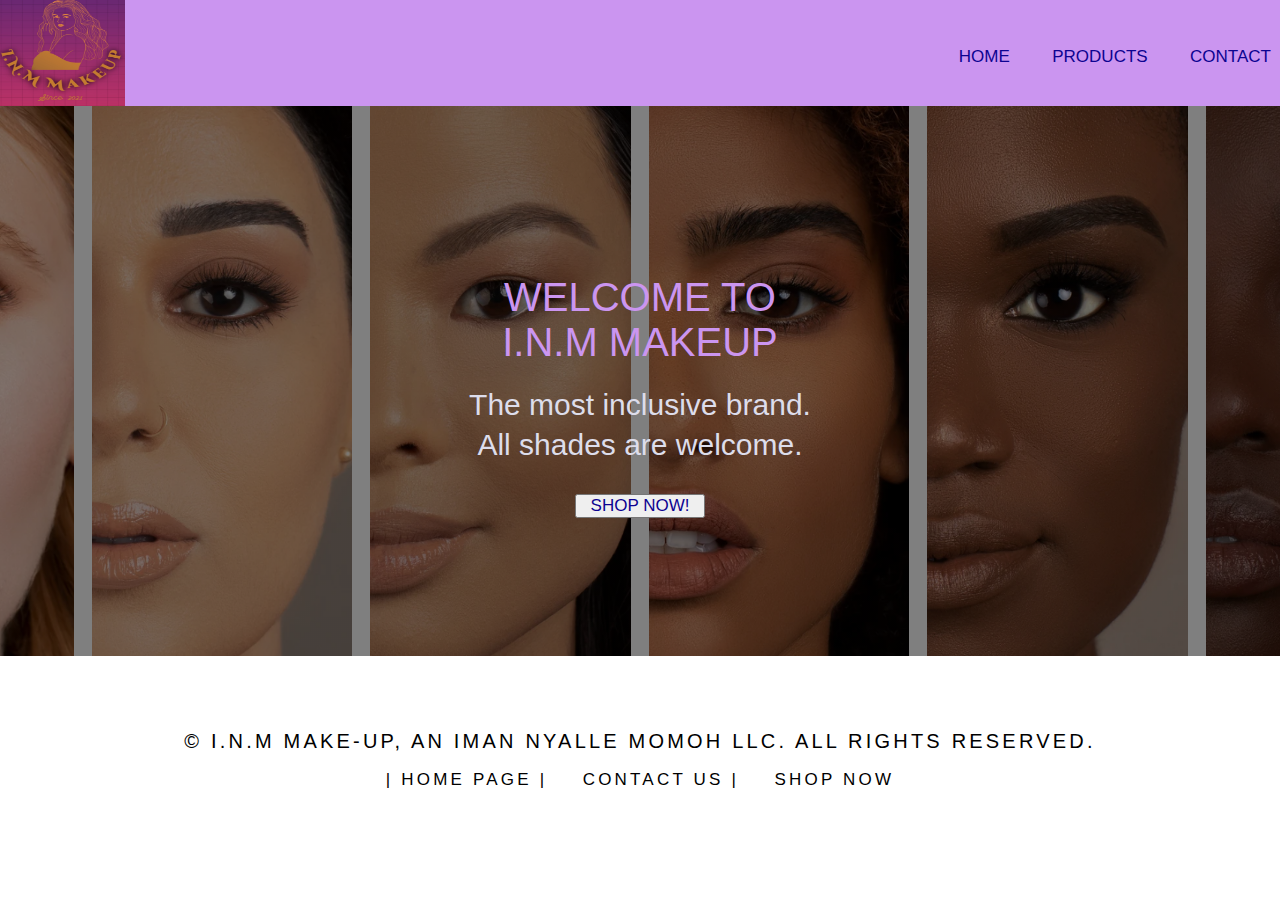
<file: E-com/index.html>
<!DOCTYPE html>
<html lang="en">

<head>
  <meta charset="UTF-8">
  <meta http-equiv="X-UA-Compatible" content="IE=edge">
  <meta name="viewport" content="width=device-width, initial-scale=1.0">
  <title>I-N-M Make-Up</title>
  <link rel="stylesheet" href="index.css">
</head>

<body>
  <div class="navbar">

    <nav>

      <img src="./Images/Inmlogo.jpg" width="125" alt="Designed logo"/>

      <ul>
        <li><a href="index.html">Home</a></li>
        <li><a href="products.html">Products</a></li>
        <li><a href="contact.html">Contact</a></li>
      </ul>

    </nav>
  </div>
  <!-- Hero -->
  <section>
    <div class="hero-image">
      <div class="hero-text">
        <div class="hero-container">

          <h1>WELCOME TO I.N.M MAKEUP</h1>
          <p>The most inclusive brand. 
            <br>
            All shades are welcome.</p>
          <button><a href="products.html">Shop Now!</a></button>
        </div>

      </div>
    </div>
  </section>
  




  <!-- FOOTER -->
  <footer id="footer">
    <div class="footer-text">
      <div class="copyright">
        <p>
          &copy; I.N.M Make-up, An Iman Nyalle Momoh LLC. ALL RIGHTS RESERVED.
        </p>
      </div>
      <br />
      <div class="footer-links">
        <a href="index.html">| Home page |</a>
        <a href="contact.html"> Contact Us |</a>
        <a href="products.html"> Shop Now </a>
      </div>
    </div>
  </footer>
</body>

</html>
</file>
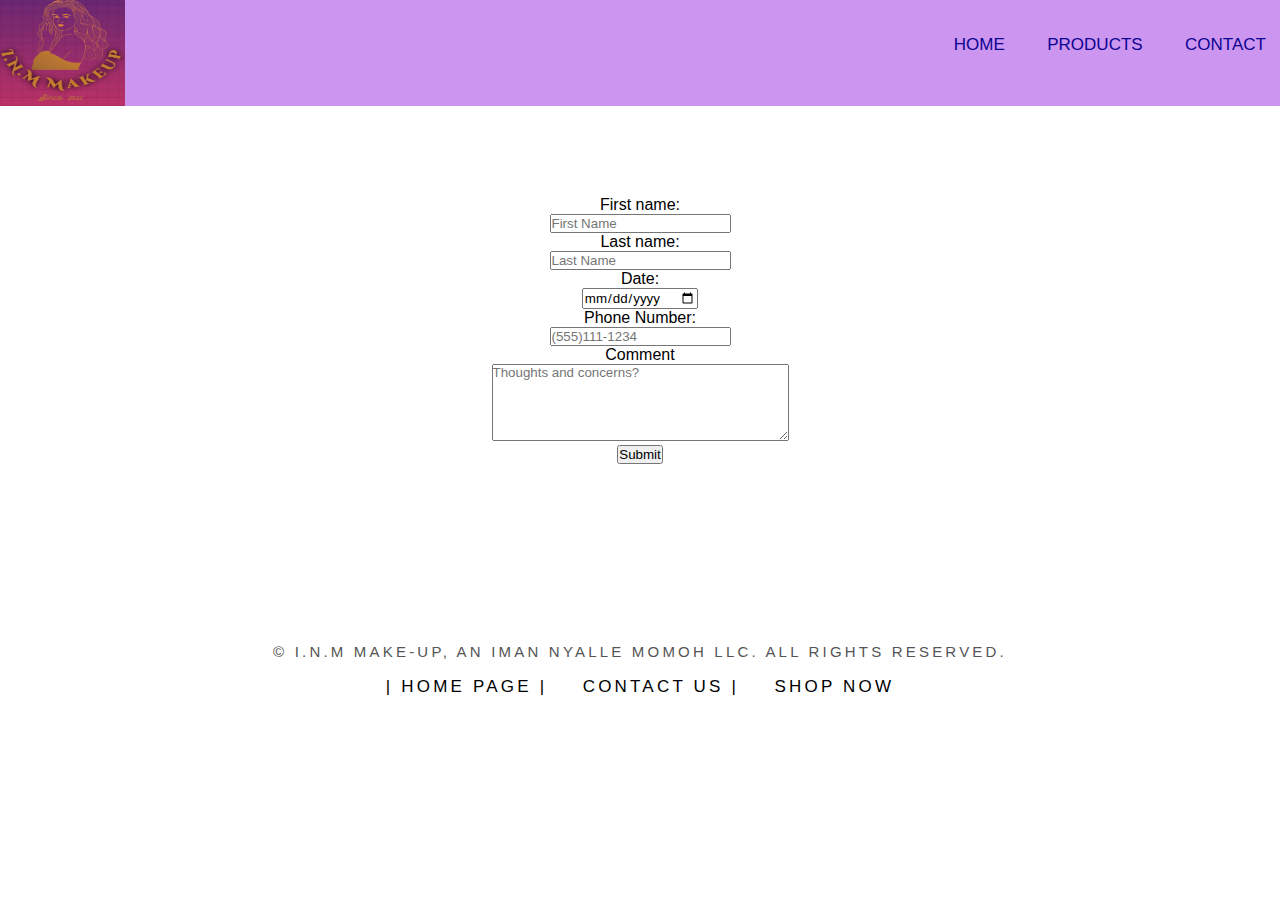
<file: E-com/contact.html>
<!DOCTYPE html>
<html lang="en">
  <head>
    <meta charset="UTF-8" />
    <meta http-equiv="X-UA-Compatible" content="IE=edge" />
    <meta name="viewport" content="width=device-width, initial-scale=1.0" />
    <title>I-N-M Make-Up</title>
    <link rel="stylesheet" href="contact.css" />
  </head>
  <body>
    <div class="navbar">
      <nav>
        <img src="./Images/Inmlogo.jpg" width="125" alt="Designed logo" />

        <ul>
          <li><a href="index.html">Home</a></li>
          <li><a href="products.html">Products</a></li>
          <li><a href="contact.html">Contact</a></li>
        </ul>
      </nav>
    </div>
    <!-- <div class="container">
      <img src="./Images/Inmlogo.jpg" alt="logo" class="logo">
  
      <nav>
        <ul>
          <li><a href="#">A LA UNE </a></li>
          <li><a href="#">L'ACTUALITE</a></li>
          <li><a href="#">GUIDES ET ASTUCES</a></li>
          <li><a href="#">PROCHAINEMENT</a></li>
          <li>
            <div class='hamburgerIcon'>
              <div></div>
              <div></div>
              <div '></div>
  </div>
                  </ul>
              </nav> -->
    <form>
      <label for="fname">First name:</label><br />
      <input
        type="text"
        id="fname"
        name="fname"
        placeholder="First Name"
      /><br />
      <label for="lname">Last name:</label><br />
      <input
        type="text"
        id="lname"
        name="lname"
        placeholder="Last Name"
      /><br />
      <label for="date">Date:</label><br />
      <input type="date" id="date" name="date" /><br />
      <label for="tel">Phone Number:</label><br />
      <input type="tel" id="tel" name="tel" placeholder="(555)111-1234" /><br />
      <label for="comment">
        Comment<br /><textarea
          cols="35"
          rows="5"
          name="mes"
          id="comment"
          placeholder="Thoughts and concerns? "
        ></textarea></label
      ><br />
      <button>Submit</button>
    </form>

    <!-- FOOTER -->
    <footer id="footer">
      <div class="footer-text">
        <div class="copyright">
          <p>
            &copy; I.N.M Make-up, An Iman Nyalle Momoh LLC. ALL RIGHTS RESERVED.
          </p>
        </div>
        <br />
        <div class="footer-links">
          <a href="index.html">| Home page |</a>
          <a href="contact.html"> Contact Us |</a>
          <a href="products.html"> Shop Now </a>
        </div>
      </div>
    </footer>
  </body>
</html>
</file>
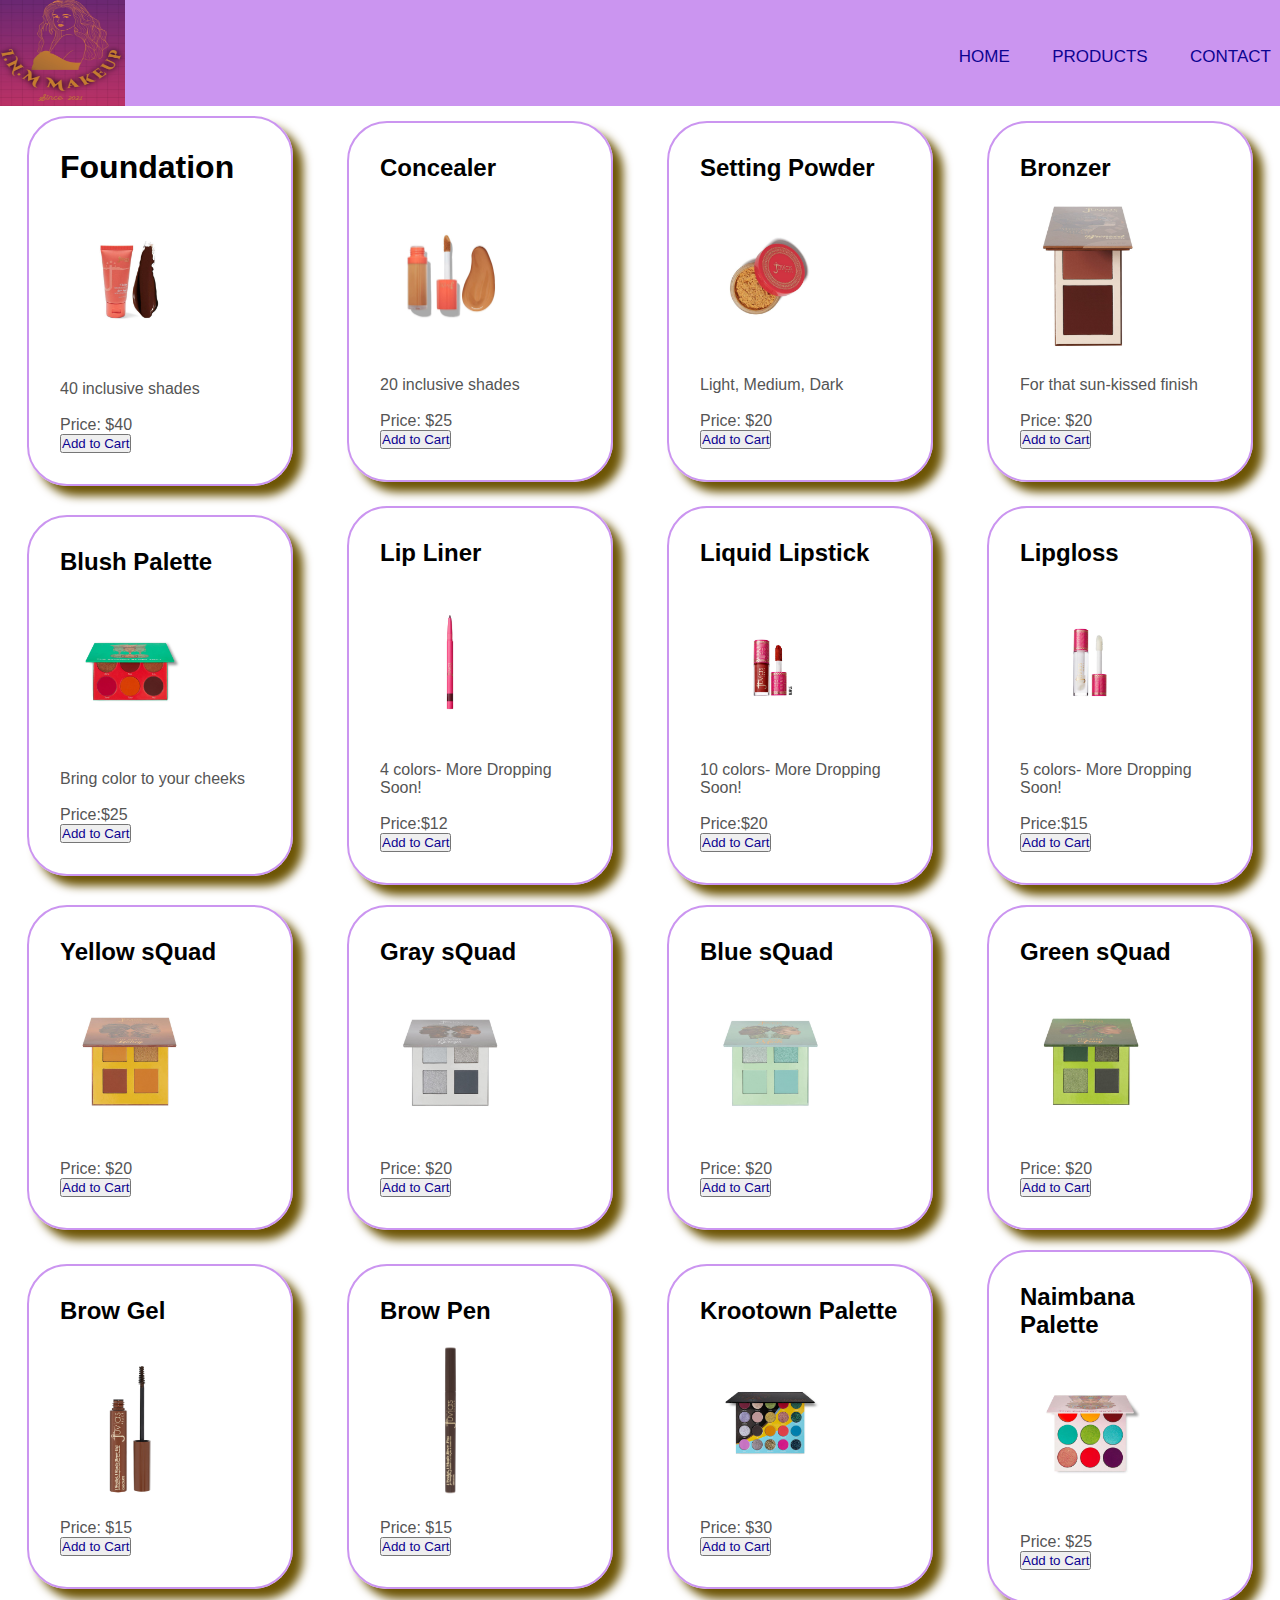
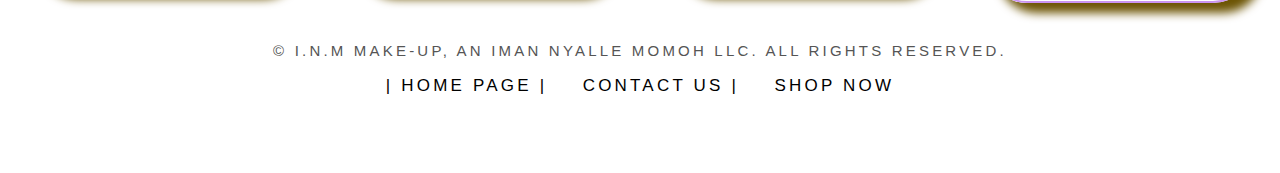
<file: E-com/products.html>
<!DOCTYPE html>
<html lang="en">
  <head>
    <meta charset="UTF-8"/>
    <meta http-equiv="X-UA-Compatible" content="IE=edge"/>
    <meta name="viewport" content="width=device-width, initial-scale=1.0"/>
    <title>I-N-M Make-Up</title>
    <link rel="stylesheet" href="products.css"/>
  </head>
  <body>
    <div class="navbar">
      <nav>
        <img src="./Images/Inmlogo.jpg" width="125" alt="Designed logo"/>

        <ul>
          <li><a href="index.html">Home</a></li>
          <li><a href="products.html">Products</a></li>
          <li><a href="contact.html">Contact</a></li>
          <!-- <div class='hamburgerIcon'>
            <div></div>
            <div></div>
            <div '></div> -->
        </ul>
      </nav>
    </div>

    <div class="grid-container">
      <div class="grid-item">
        <h1>Foundation</h1>
        <img src="./Images/Foundation.jpeg" alt="Foundation"/>
        <p>40 inclusive shades</p>
        <br>
        <p>Price: $40 </p>
        <button class="mycart">Add to Cart</button>
      </div>
      <div class="grid-item">
        <h2>Concealer</h2>
        <img src="./Images/Concealer.jpeg" alt="concealer"/>
        <p>20 inclusive shades</p>
        <br>
        <p>Price: $25 </p>
        <button class="mycart">Add to Cart</button>
      </div>
      <div class="grid-item">
        <h2>Setting Powder</h2>
        <img src="./Images/SettingPowder.jpeg" alt="powder"/>
        <p>Light, Medium, Dark</p>
        <br>
        <p>Price: $20 </p>
        <button class="mycart">Add to Cart</button>
      </div>
      <div class="grid-item">
        <h2>Bronzer</h2>
        <img src="./Images/Bronzer.jpeg" alt="bronzer" />
        <p>For that sun-kissed finish</p>
        <br>
        <p>Price: $20 </p>
        <button class="mycart">Add to Cart</button>
      </div>
      <div class="grid-item">
        <h2>Blush Palette</h2>
        <img src="./Images/BlushPalette.jpeg" alt="blushpallette" />
        <p>Bring color to your cheeks</p>
        <br>
        <p>Price:$25 </p>
        <button class="mycart">Add to Cart</button>
      </div>
      <div class="grid-item">
        <h2>Lip Liner</h2>
        <img src="Images/LipLiner.jpeg" alt="lipliner" />
        <p>4 colors- More Dropping Soon!</p>
        <br>
        <p>Price:$12 </p>
        <button class="mycart">Add to Cart</button>
      </div>
      <div class="grid-item">
        <h2>Liquid Lipstick</h2>
        <img src="./Images/LiquidLipstick.jpeg" alt="liquidlipstick" />
        <p>10 colors- More Dropping Soon!</p>
        <br>
        <p>Price:$20 </p>
        <button class="mycart">Add to Cart</button>
      </div>
      <div class="grid-item">
        <h2>Lipgloss</h2>
        <img src="./Images/LipGloss.jpeg" alt="Lipgloss" />
        <p>5 colors- More Dropping Soon!</p>
        <br>
        <p>Price:$15 </p>
        <button class="mycart">Add to Cart</button>
      </div>
      <div class="grid-item">
        <h2>Yellow sQuad</h2>
        <img src="./Images/Eyeshadow12.jpeg" alt="Eyeshadow" />
        <p>Price: $20  </p>
        <button class="mycart">Add to Cart</button>
      </div>
      <div class="grid-item">
        <h2>Gray sQuad</h2>
        <img src="./Images/Eyeshadow4.jpeg" alt="pallete" />
        <p>Price: $20 </p>
        <button class="mycart">Add to Cart</button>
      </div>
      <div class="grid-item">
        <h2>Blue sQuad</h2>
        <img src="./Images/Eyeshadow2.jpeg" alt="Eyeshadow2" />
        <p>Price: $20 </p>
        <button class="mycart">Add to Cart</button>
      </div>
      <div class="grid-item">
        <h2>Green sQuad </h2>
        <img src="./Images/Eyeshadow3.jpeg" alt="Eyeshadow3" />
        <p>Price: $20 </p>
        <button class="mycart">Add to Cart</button>
      </div>
      <div class="grid-item">
        <h2>Brow Gel</h2>
        <img src="./Images/BrowGel.jpeg" alt="browgel" />
        <p>Price: $15 </p>
        <button class="mycart">Add to Cart</button>
      </div>
      <div class="grid-item">
        <h2>Brow Pen</h2>
        <img src="./Images/BrowPen.jpeg" alt="browpen" />
        <p>Price: $15 </p>
        <button class="mycart">Add to Cart</button>
      </div>
      <div class="grid-item">
        <h2>Krootown Palette</h2>
        <img src="./Images/Eyeshadow1.jpg" alt="Eyeshadow1" />
        <p>Price: $30 </p>
        <button class="mycart">Add to Cart</button>
      </div>
      <div class="grid-item">
        <h2>Naimbana Palette</h2>
        <img src="./Images/eyeshadow9.jpeg" alt="pallette2" />
        <p>Price: $25 </p>
        <button class="mycart">Add to Cart</button>
      </div>
    </div>

     <!-- FOOTER -->
     <footer id="footer">
        <div class="footer-text">
          <div class="copyright">
            <p>
                &copy; I.N.M Make-up, An Iman Nyalle Momoh LLC. ALL RIGHTS RESERVED.
            </p>
          </div>
          <br />
          <div class="footer-links">
            <a href="index.html">| Home page |</a>
            <a href="contact.html"> Contact Us |</a>
            <a href="products.html"> Shop Now </a>
          </div>
        </div>
      </footer>
  </body>
</html>
</file>
<file: E-com/index.css>
* {
    margin: 0;
    padding: 0;
    list-style: none;
    text-decoration: none;
    font-family: Arial, Helvetica, sans-serif;

  }
  
  .navbar {
    
    align-items: center;
    margin: 0 -10px 0 -10px;
    /* border-bottom: solid 10px #e8ffc1 */
  }
  
  nav {
      height: 106px;
    flex: 1;
    text-align: right;
    background: #cb95f0;
    width: 100%;
    margin: 0;
  }
  
  /* .logo {
    height: 81px;
  } */
  
  nav img {
      height: 110px;
      margin-top: -4px;
    padding-right: 27%;
    position: absolute;
    left: 0;
  }
  
  nav ul {
      margin-top: 17px;
    display: inline-block;
    list-style-type: none;
    /* margin: 5px;
    margin-bottom: 2px; */
  }
  
  nav ul li {
    display: inline-block;
    margin-right: 20px;
    line-height: 80px;
    margin: 0 5px;
  }
  
  a {
    text-decoration: none;
    color: white;
    font-size: 17px;
    padding: 9px 14px;
    border-radius: 3px;
    text-transform: uppercase;
  }
  
  p {
    color: #555;
  }

  /* Hero css */
/* Hero Image css */
a {
  text-decoration: none;
  color: rgb(13, 3, 145);
  font-size: 17px;
  padding: 9px 14px;
  border-radius: 3px;
  text-transform: uppercase;
}

a:hover {
  color: rgb(135, 222, 218)
}

p {
  color: rgb(145, 143, 143);
}

.hero-image {
  background-image: linear-gradient(rgba(0, 0, 0, 0.5), rgba(0, 0, 0, 0.5)), url("./Images/Hero2.png");
  background-position: center;
  background-repeat: no-repeat;
  background-size: cover;
  position: relative;
  height: 550px;
  display: flex;
  justify-content: center;
  align-items: center;
}

.hero-container {
  margin: 0 auto;
  font-size: 50px;
  color: rgb(231, 224, 220);
  width: 65%;
  font-weight: 400;
  border-radius: 7px;
  transition: 600ms;
  padding: 20px;
  padding-bottom: 35px;
}

.hero-text {
  color: #cb95f0;
  text-align: center;
}

.hero-text h1 {
  font-size: 40px;
  font-weight: 200;
  padding: 20px;
  color: #cb95f0;
  margin-top: 30px;

}

.hero-text p {
  font-size: 30px;
  font-weight: 500;
  line-height: 40px;
  color: rgb(221, 221, 235);
}

.newcontainer {
  position: relative;
  width: 100%;
  height: 345px;
  /* background-color: rgb(230, 149, 20); */
  background-color:#cb95f0;
  margin: 8px;
  border-radius: 12px;
  top: 0;
  transition: 0.5s;
}

.newcontainer:hover {
  transform: scale(0.9);
}

h1 {
  text-align: center;
}

p {
  font-size: 20px;
  color: black;
}







   /* footer css */
   footer {
    display: flex;
    flex-direction: row;
  }

#footer {
    font-size: 15px;
  height: 3rem;
  margin-top: 5rem;
  margin-bottom: 5rem;
  color: #423f3f;
  /* text-shadow: 0 1px rgb(255, 254, 254); */
  font-family: 'Caveat';
  
  text-align: center;
  letter-spacing: .2rem;
  text-transform: uppercase;
  display: flex;
  justify-content:space-evenly;
  align-items: center;
}

#footer .footer-text .footer-links a {
text-decoration: none;
color:black;
}

/* Hover Effect for footer links */
#footer .footer-text .footer-links a:hover{
    color: #cb95f0;
}

@media (max-width: 800px){
  .navbar nav ul li a{
    display: block;
  }

  header {
    display: flex;
    flex-direction: column;
    align-items: center;
    }
    nav {
        display: flex;
        justify-content: center;
    }
    nav ul {
        display: flex;
        justify-content: space-around;
    }

  
}
</file>
<file: E-com/contact.css>
* {
    margin: 0;
    padding: 0;
    list-style: none;
    text-decoration: none;
    font-family: Arial, Helvetica, sans-serif;
    
  }
  
  .navbar {
    display: flex;
    align-items: center;
    margin: 0 -10px 0 -10px;
    /*border-bottom: solid 10px #e8ffc1*/ 
  }
  
  nav {
    height: 106px;
    flex: 1;
    text-align: right;
    background: #cb95f0;
    width: 100%;
    margin: 0;
  }
 
  /* .logo {
    height: 81px;
  } */

  
  nav img {
    max-height: 110px;
      margin-top: -4px;
    padding-right: 27%;
    position: absolute;
    left: 0;
  }
  
  nav ul {
      margin-top: 17px;
    display: inline-block;
    list-style-type: none;
    margin: 5px;
    margin-bottom: 2px; 
  }
  
  a:hover {
    color: rgb(135, 222, 218)
}
  
  nav ul li {
    display: inline-block;
    margin-right: 20px;
    line-height: 80px;
    margin: 0 5px;
  }
  
  a {
    text-decoration: none;
    color: rgb(13, 3, 145);
    font-size: 17px;
    padding: 9px 14px;
    border-radius: 3px;
    text-transform: uppercase;
  }
  
  p {
    color: #555;
    margin-top: 300px;
  }


form{
    text-align: center;
    margin-top: 90px;
}


 /* footer css */
footer {
  display: flex;
  flex-direction: row;
}


 #footer {
    font-size: 15px;
  height: 3rem;
  margin-top: 2rem;
  margin-bottom: 5rem;
  color: #423f3f;
  /* text-shadow: 0 1px rgb(255, 254, 254); */
  font-family: 'Caveat';
  text-align: center;
  letter-spacing: .2rem;
  text-transform: uppercase;
  color: #cb95f0;
  display: flex;
  justify-content:space-evenly;
align-items: center;
 }

#footer .footer-text .footer-links a {
text-decoration: none;
color:black;
}

/* Hover Effect for footer links */
#footer .footer-text .footer-links a:hover{
    color: #cb95f0;
}

/* @media only screen and (max-width: 812px){
  .grid-container {
    grid-template-columns: 1fr 1fr;
   justify-content: center;
  }
} */
@media (max-width: 800px){
  .navbar nav ul li a{
    display: block;
  }

  header {
    display: flex;
    flex-direction: column;
    align-items: center;
    }
    nav {
        display: flex;
        justify-content: center;
    }
    nav ul {
        display: flex;
        justify-content: space-around;
    }
  #footer {
    margin-top: 18rem;
    }
  
  
  }
</file>
<file: E-com/products.css>
* {
    margin: 0;
    padding: 0;
    list-style: none;
    text-decoration: none;
    font-family: Arial, Helvetica, sans-serif;
  }
  
  .navbar {
    display: flex;
    align-items: center;
    margin: 0 -10px 0 -10px;
    /* border-bottom: solid 10px #e8ffc1 */
  }
  
  nav {
    height: 106px;
    flex: 1;
    text-align: right;
    background: #cb95f0;
    width: 100%;
    margin: 0;
  }
  
  .hamburgerIcon {
    display: none;
  }
  /* .logo {
    height: 81px;
  } */
  
  nav img {
      height: 110px;
      margin-top: -4px;
    padding-right: 27%;
    position: absolute;
    left: 0;
  }
  
  nav ul {
      margin-top: 17px;
    display: inline-block;
    list-style-type: none;
    /* margin: 5px;
    margin-bottom: 2px; */
  }
  a:hover {
    color: rgb(135, 222, 218)
  }
  
  nav ul li {
    display: inline-block;
    margin-right: 20px;
    line-height: 80px;
    margin: 0 5px;
  }
  
  a {
    text-decoration: none;
    color: rgb(13, 3, 145);
    font-size: 17px;
    padding: 9px 14px;
    border-radius: 3px;
    text-transform: uppercase;
  }
  
  p {
    color: #555;
  }

  /* Grid */
  .grid-container {
    display: grid;
    grid-template-columns: repeat(4, 1fr);
    justify-content: space-between;
    align-items: center;
    justify-items: center;
    
  }
  
  .grid-item {
    display: inline-block;
    flex-basis: 90%;
    width: 200px;
    /* min-width: 150px; */
    padding: 31px;
    margin: 10px;
    border: solid 2px #cb95f0;
    border-radius: 40px;
    box-shadow: 10px 10px 10px #6d5505;
  }

  .grid-item img {
    width: 100px;
    height: 150px;
    object-fit: scale-down;
    display: inline-block;
    padding: 5px;
    margin: 15px;

  }

  .mycart {
    color: rgb(13, 3, 145);
  }
  
.mycart:hover{
color: rgb(199, 97, 14)
}

   /* footer css */
   footer {
    display: flex;
    flex-direction: row;
  }

#footer {
    font-size: 15px;
  height: 3rem;
  margin-top: 2rem;
  margin-bottom: 5rem;
  color: #423f3f;
  /* text-shadow: 0 1px rgb(255, 254, 254); */
  font-family: 'Caveat';
  
  text-align: center;
  letter-spacing: .2rem;
  text-transform: uppercase;
  display: flex;
  justify-content:space-evenly;
  align-items: center;
}

#footer .footer-text .footer-links a {
text-decoration: none;
color:black;
}

/* Hover Effect for footer links */
#footer .footer-text .footer-links a:hover{
    color: #cb95f0;
}
@media only screen and (max-width: 1024px){
  .grid-container {
    grid-template-columns: 1fr 1fr;
   justify-content: center;
  }
  header {
    display: flex;
    flex-direction: column;
    align-items: center;
    }
    nav {
        display: flex;
        justify-content: center;
    }
    nav ul {
        display: flex;
        justify-content: space-around;
}
}

  
  /* .hamburgerIcon {
    display: block;
  }
  .hamburgerIcon div {
    width: 35px;
    height: 5px;
    background-color: black;
    margin: 6px 0;
  }

  @media only screen and (max-width: 1024px){}
  nav a {
    display: none;
  }

  nav ul {
    margin-top: 17px;
  display: inline-block;
  list-style-type: none;
  margin: 5px;
  margin-bottom: 2px;
} */

/* nav ul li {
  display: inline-block;
  margin-right: 20px;
  line-height: 80px;
  margin: 0 5px;
}
</file>
